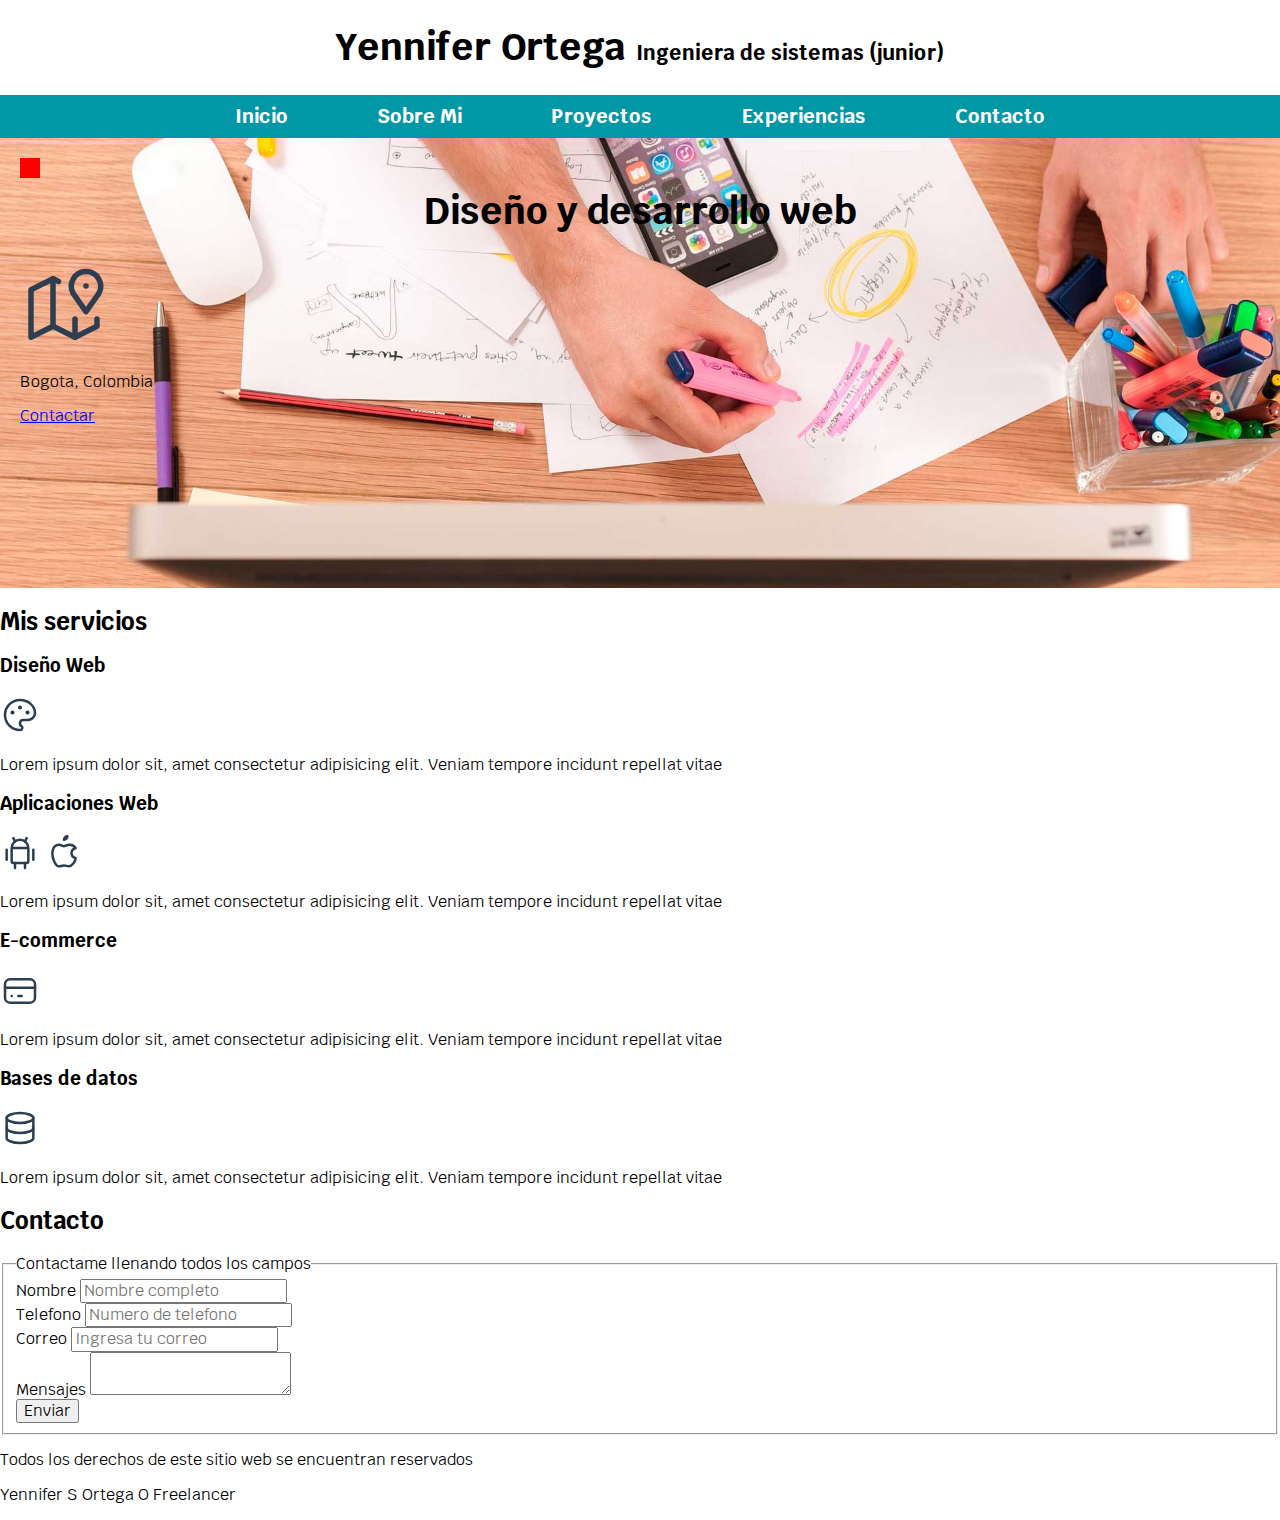
<file: freelancer_inicio/freelancer_inicio/index.html>
<!DOCTYPE html>
<html lang="es">
<head>
    <meta charset="UTF-8">
    <meta http-equiv="X-UA-Compatible" content="IE=edge">
    <meta name="viewport" content="width=device-width, initial-scale=1.0">
    <title>Diseñador freelancer</title>
    <link rel="preload" href="css/normalize.css" as="style">
    <link rel="stylesheet" href="css/normalize.css"> 
    <link href="https://fonts.googleapis.com/css2?family=Krub:wght@400;700&display=swap" rel="stylesheet">
    <link rel="preload" href="css/styles.css" as="style">
    <link rel="stylesheet" href="css/styles.css">
</head>
<body> 
    <header>
        <h1 class="titulo"> Yennifer Ortega <span>
            Ingeniera de sistemas (junior)
        </span> </h1>
    </header>

    <div class="nav-bg">
        <nav class="navegacion-principal contenedor"> 
            <a href="#">Inicio</a>
            <a href="#">Sobre Mi</a>
            <a href="#">Proyectos</a>
            <a href="#">Experiencias</a>
            <a href="#">Contacto</a>            
        </nav>
    </div>
    <section class="hero">
        <div class="contenido-hero">
        </div>
        <h2 class="titulo">Diseño y desarrollo web</h2>
        <p>
            <svg xmlns="http://www.w3.org/2000/svg" class="icon icon-tabler icon-tabler-map-2" width="88" height="88" viewBox="0 0 24 24" stroke-width="1.5" stroke="#2c3e50" fill="none" stroke-linecap="round" stroke-linejoin="round">
                <path stroke="none" d="M0 0h24v24H0z" fill="none"/>
                <line x1="18" y1="6" x2="18" y2="6.01" />
                <path d="M18 13l-3.5 -5a4 4 0 1 1 7 0l-3.5 5" />
                <polyline points="10.5 4.75 9 4 3 7 3 20 9 17 15 20 21 17 21 15" />
                <line x1="9" y1="4" x2="9" y2="17" />
                <line x1="15" y1="15" x2="15" y2="20" />
              </svg>
        </p>
        <p>Bogota, Colombia</p>

        <a href="#">Contactar</a>
    </section>
   
   <main>

    <h2>Mis servicios</h2>
    <section>
        <h3>Diseño Web</h3>
        <svg xmlns="http://www.w3.org/2000/svg" class="icon icon-tabler icon-tabler-palette" width="40" height="40" viewBox="0 0 24 24" stroke-width="1.5" stroke="#2c3e50" fill="none" stroke-linecap="round" stroke-linejoin="round">
            <path stroke="none" d="M0 0h24v24H0z" fill="none"/>
            <path d="M12 21a9 9 0 1 1 0 -18a9 8 0 0 1 9 8a4.5 4 0 0 1 -4.5 4h-2.5a2 2 0 0 0 -1 3.75a1.3 1.3 0 0 1 -1 2.25" />
            <circle cx="7.5" cy="10.5" r=".5" fill="currentColor" />
            <circle cx="12" cy="7.5" r=".5" fill="currentColor" />
            <circle cx="16.5" cy="10.5" r=".5" fill="currentColor" />
          </svg>
        <p>Lorem ipsum dolor sit, amet consectetur adipisicing elit. Veniam tempore incidunt repellat vitae</p>

    </section>
    
    <section>
        <h3>Aplicaciones Web</h3>
        <svg xmlns="http://www.w3.org/2000/svg" class="icon icon-tabler icon-tabler-brand-android" width="40" height="40" viewBox="0 0 24 24" stroke-width="1.5" stroke="#2c3e50" fill="none" stroke-linecap="round" stroke-linejoin="round">
            <path stroke="none" d="M0 0h24v24H0z" fill="none"/>
            <line x1="4" y1="10" x2="4" y2="16" />
            <line x1="20" y1="10" x2="20" y2="16" />
            <path d="M7 9h10v8a1 1 0 0 1 -1 1h-8a1 1 0 0 1 -1 -1v-8a5 5 0 0 1 10 0" />
            <line x1="8" y1="3" x2="9" y2="5" />
            <line x1="16" y1="3" x2="15" y2="5" />
            <line x1="9" y1="18" x2="9" y2="21" />
            <line x1="15" y1="18" x2="15" y2="21" />
          </svg>
          <svg xmlns="http://www.w3.org/2000/svg" class="icon icon-tabler icon-tabler-brand-apple" width="40" height="40" viewBox="0 0 24 24" stroke-width="1.5" stroke="#2c3e50" fill="none" stroke-linecap="round" stroke-linejoin="round">
            <path stroke="none" d="M0 0h24v24H0z" fill="none"/>
            <path d="M9 7c-3 0 -4 3 -4 5.5c0 3 2 7.5 4 7.5c1.088 -.046 1.679 -.5 3 -.5c1.312 0 1.5 .5 3 .5s4 -3 4 -5c-.028 -.01 -2.472 -.403 -2.5 -3c-.019 -2.17 2.416 -2.954 2.5 -3c-1.023 -1.492 -2.951 -1.963 -3.5 -2c-1.433 -.111 -2.83 1 -3.5 1c-.68 0 -1.9 -1 -3 -1z" />
            <path d="M12 4a2 2 0 0 0 2 -2a2 2 0 0 0 -2 2" />
          </svg>
        <p>Lorem ipsum dolor sit, amet consectetur adipisicing elit. Veniam tempore incidunt repellat vitae</p>
    </section>

    <section>
        <h3>E-commerce</h3>
        <svg xmlns="http://www.w3.org/2000/svg" class="icon icon-tabler icon-tabler-credit-card" width="40" height="40" viewBox="0 0 24 24" stroke-width="1.5" stroke="#2c3e50" fill="none" stroke-linecap="round" stroke-linejoin="round">
            <path stroke="none" d="M0 0h24v24H0z" fill="none"/>
            <rect x="3" y="5" width="18" height="14" rx="3" />
            <line x1="3" y1="10" x2="21" y2="10" />
            <line x1="7" y1="15" x2="7.01" y2="15" />
            <line x1="11" y1="15" x2="13" y2="15" />
          </svg>
        <p>Lorem ipsum dolor sit, amet consectetur adipisicing elit. Veniam tempore incidunt repellat vitae</p>
    </section>

    <section>
        <h3>Bases de datos</h3>
        <svg xmlns="http://www.w3.org/2000/svg" class="icon icon-tabler icon-tabler-database" width="40" height="40" viewBox="0 0 24 24" stroke-width="1.5" stroke="#2c3e50" fill="none" stroke-linecap="round" stroke-linejoin="round">
            <path stroke="none" d="M0 0h24v24H0z" fill="none"/>
            <ellipse cx="12" cy="6" rx="8" ry="3"></ellipse>
            <path d="M4 6v6a8 3 0 0 0 16 0v-6" />
            <path d="M4 12v6a8 3 0 0 0 16 0v-6" />
          </svg>
        <p>Lorem ipsum dolor sit, amet consectetur adipisicing elit. Veniam tempore incidunt repellat vitae</p>
    </section>
   </main> 

   <section>
    <h2>Contacto</h2>

    <FOrm>
        <fieldset>
            <legend>Contactame llenando todos los campos</legend>

            <div>
                <label>Nombre</label>
                <input type="text" placeholder="Nombre completo">
            </div>

            <div>
                <label>Telefono</label>
                <input type="tel" placeholder="Numero de telefono">
            </div>

            <div>
                <label>Correo</label>
                <input type="email" placeholder="Ingresa tu correo">
            </div>

            <div>
                <label>Mensajes</label>
                <textarea></textarea>
            </div>

            <div>
                <input type="submit"  value="Enviar">
            </div>            
        </fieldset>
    </FOrm>

   </section>
   
   <footer>
    <p>Todos los derechos de este sitio web se encuentran reservados </p>
    <p>Yennifer S Ortega O Freelancer</p>
   </footer>
</body>
</html>
</file>
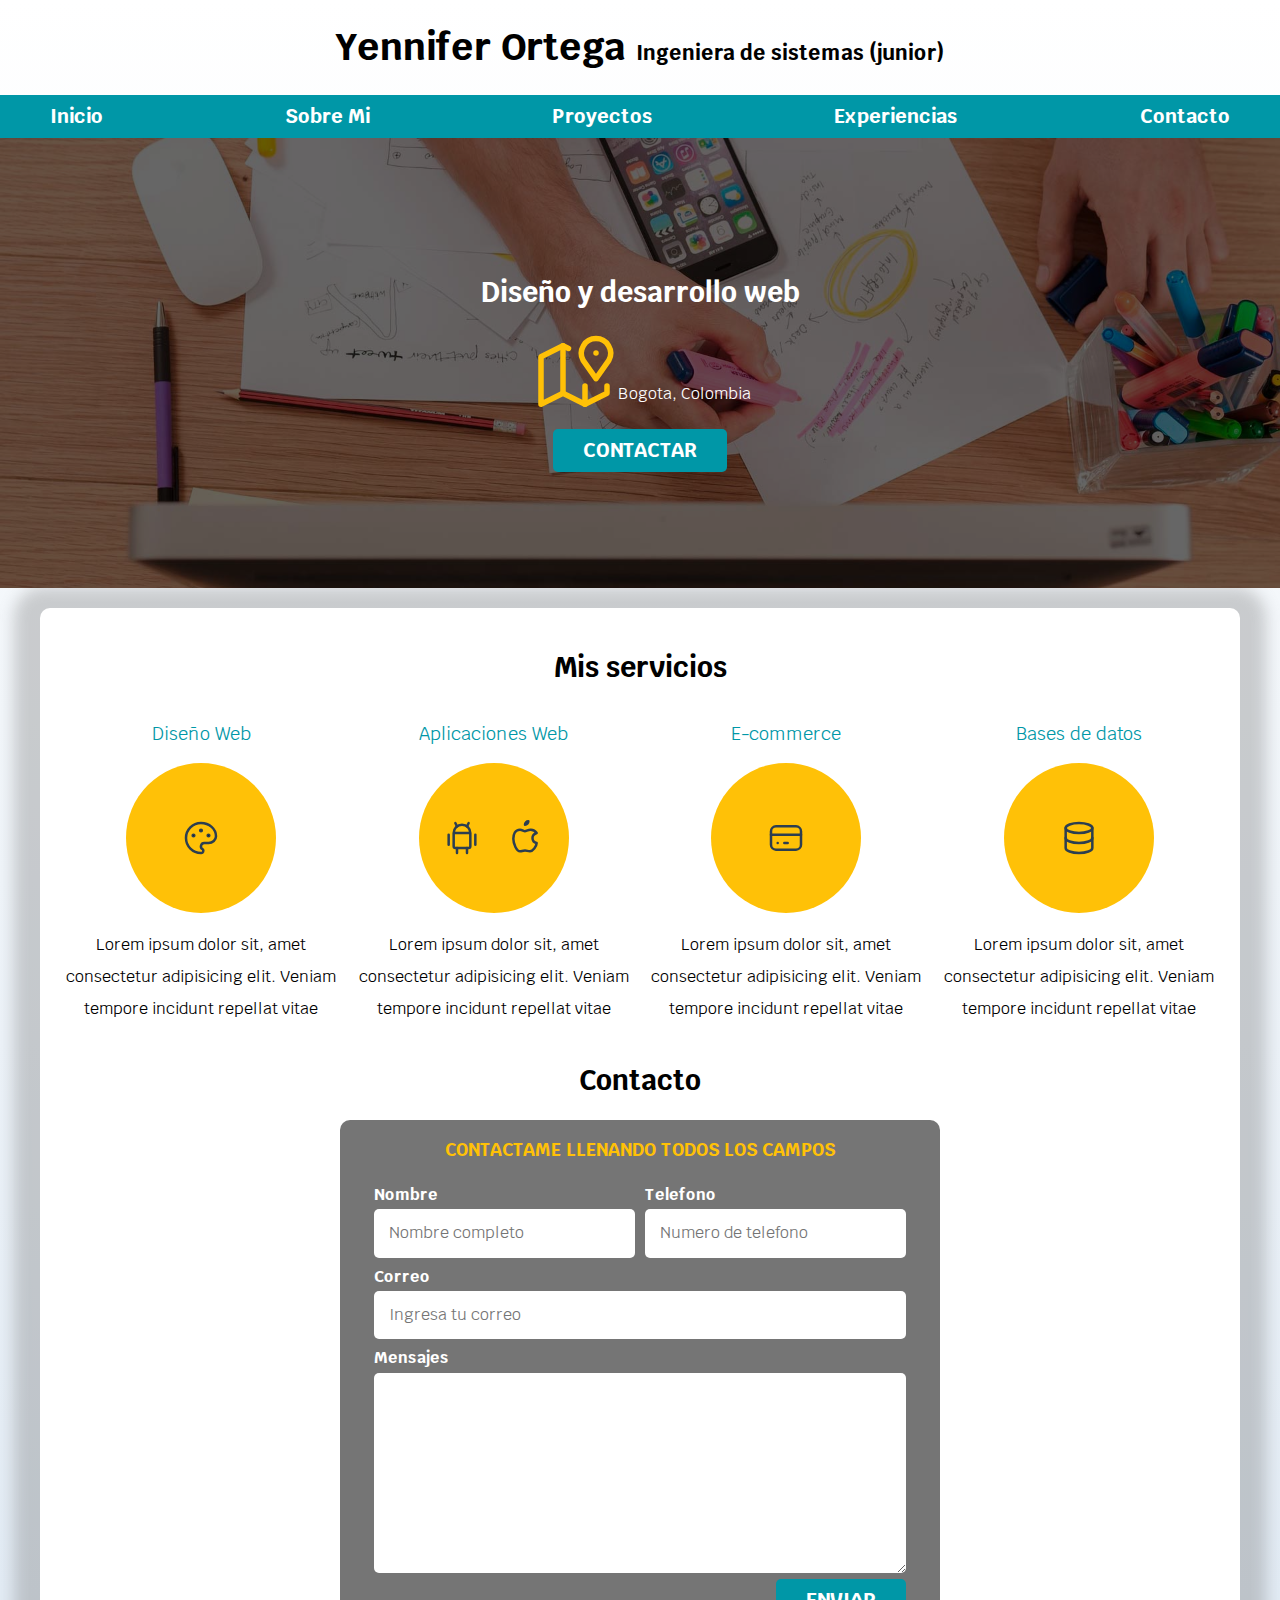
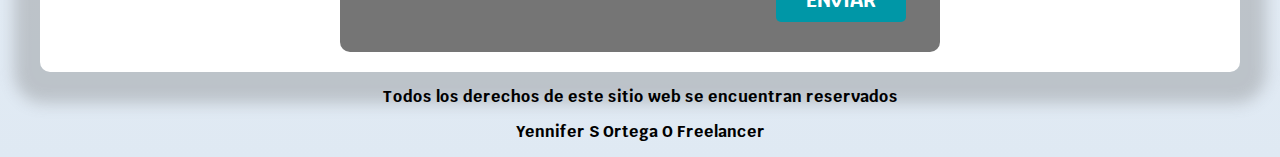
<file: PAGINA_WEB-MISPROYECTOS/PAGINA_WEB-MISPROYECTOS/PAGINA_WEB-MISPROYECTOS/index.html>
<!DOCTYPE html>
<html lang="es">

<head>
    <meta charset="UTF-8">
    <meta http-equiv="X-UA-Compatible" content="IE=edge">
    <meta name="viewport" content="width=device-width, initial-scale=1.0">
    <title>Diseñadora Freelancer</title>
    <link rel="preload" href="css/normalize.css" as="style">
    <link rel="stylesheet" href="css/normalize.css">
    <link href="https://fonts.googleapis.com/css2?family=Krub:wght@400;700&display=swap" rel="stylesheet">
    <link rel="preload" href="css/styles.css" as="style">
    <link rel="stylesheet" href="css/styles.css">
</head>

<body>
    <header>
        <h1 class="titulo"> Yennifer Ortega <span>
                Ingeniera de sistemas (junior)
            </span>
        </h1>
    </header>

    <div class="nav-bg">
        <nav class="navegacion-principal contenedor">
            <a href="#">Inicio</a>
            <a href="#">Sobre Mi</a>
            <a href="#">Proyectos</a>
            <a href="#">Experiencias</a>
            <a href="#">Contacto</a>
        </nav>
    </div>
    <section class="hero">
        <div class="contenido-hero">

            <h2 class="titulo">Diseño y desarrollo web</h2>
            <div class="ubicacion">
                <svg xmlns="http://www.w3.org/2000/svg" class="icon icon-tabler icon-tabler-map-2" width="88"
                    height="88" viewBox="0 0 24 24" stroke-width="1.5" stroke="#FFC107" fill="none"
                    stroke-linecap="round" stroke-linejoin="round">
                    <path stroke="none" d="M0 0h24v24H0z" fill="none" />
                    <line x1="18" y1="6" x2="18" y2="6.01" />
                    <path d="M18 13l-3.5 -5a4 4 0 1 1 7 0l-3.5 5" />
                    <polyline points="10.5 4.75 9 4 3 7 3 20 9 17 15 20 21 17 21 15" />
                    <line x1="9" y1="4" x2="9" y2="17" />
                    <line x1="15" y1="15" x2="15" y2="20" />
                </svg>

                <p>Bogota, Colombia</p>
            </div>
            <a class="boton" href="#">Contactar</a>
        </div>
    </section>

    <main class="contenedor sombra">

        <h2>Mis servicios</h2>
        <div class="servicios">
            <section class="servicio">
                <h3>Diseño Web</h3>
                <div class="iconos">
                    <svg xmlns="http://www.w3.org/2000/svg" class="icon icon-tabler icon-tabler-palette" width="40"
                        height="40" viewBox="0 0 24 24" stroke-width="1.5" stroke="#2c3e50" fill="none"
                        stroke-linecap="round" stroke-linejoin="round">
                        <path stroke="none" d="M0 0h24v24H0z" fill="none" />
                        <path
                            d="M12 21a9 9 0 1 1 0 -18a9 8 0 0 1 9 8a4.5 4 0 0 1 -4.5 4h-2.5a2 2 0 0 0 -1 3.75a1.3 1.3 0 0 1 -1 2.25" />
                        <circle cx="7.5" cy="10.5" r=".5" fill="currentColor" />
                        <circle cx="12" cy="7.5" r=".5" fill="currentColor" />
                        <circle cx="16.5" cy="10.5" r=".5" fill="currentColor" />
                    </svg>
                </div>
                <p>Lorem ipsum dolor sit, amet consectetur adipisicing elit. Veniam tempore incidunt repellat vitae</p>

            </section>

            <section class="servicio">
                <h3>Aplicaciones Web</h3>
                <div class="iconos">
                    <svg xmlns="http://www.w3.org/2000/svg" class="icon icon-tabler icon-tabler-brand-android"
                        width="40" height="40" viewBox="0 0 24 24" stroke-width="1.5" stroke="#2c3e50" fill="none"
                        stroke-linecap="round" stroke-linejoin="round">
                        <path stroke="none" d="M0 0h24v24H0z" fill="none" />
                        <line x1="4" y1="10" x2="4" y2="16" />
                        <line x1="20" y1="10" x2="20" y2="16" />
                        <path d="M7 9h10v8a1 1 0 0 1 -1 1h-8a1 1 0 0 1 -1 -1v-8a5 5 0 0 1 10 0" />
                        <line x1="8" y1="3" x2="9" y2="5" />
                        <line x1="16" y1="3" x2="15" y2="5" />
                        <line x1="9" y1="18" x2="9" y2="21" />
                        <line x1="15" y1="18" x2="15" y2="21" />
                    </svg>
                    <svg xmlns="http://www.w3.org/2000/svg" class="icon icon-tabler icon-tabler-brand-apple" width="40"
                        height="40" viewBox="0 0 24 24" stroke-width="1.5" stroke="#2c3e50" fill="none"
                        stroke-linecap="round" stroke-linejoin="round">
                        <path stroke="none" d="M0 0h24v24H0z" fill="none" />
                        <path
                            d="M9 7c-3 0 -4 3 -4 5.5c0 3 2 7.5 4 7.5c1.088 -.046 1.679 -.5 3 -.5c1.312 0 1.5 .5 3 .5s4 -3 4 -5c-.028 -.01 -2.472 -.403 -2.5 -3c-.019 -2.17 2.416 -2.954 2.5 -3c-1.023 -1.492 -2.951 -1.963 -3.5 -2c-1.433 -.111 -2.83 1 -3.5 1c-.68 0 -1.9 -1 -3 -1z" />
                        <path d="M12 4a2 2 0 0 0 2 -2a2 2 0 0 0 -2 2" />
                    </svg>
                </div>
                <p>Lorem ipsum dolor sit, amet consectetur adipisicing elit. Veniam tempore incidunt repellat vitae</p>
            </section>

            <section class="servicio">
                <h3>E-commerce</h3>
                <div class="iconos">
                    <svg xmlns="http://www.w3.org/2000/svg" class="icon icon-tabler icon-tabler-credit-card" width="40"
                        height="40" viewBox="0 0 24 24" stroke-width="1.5" stroke="#2c3e50" fill="none"
                        stroke-linecap="round" stroke-linejoin="round">
                        <path stroke="none" d="M0 0h24v24H0z" fill="none" />
                        <rect x="3" y="5" width="18" height="14" rx="3" />
                        <line x1="3" y1="10" x2="21" y2="10" />
                        <line x1="7" y1="15" x2="7.01" y2="15" />
                        <line x1="11" y1="15" x2="13" y2="15" />
                    </svg>
                </div>
                <p>Lorem ipsum dolor sit, amet consectetur adipisicing elit. Veniam tempore incidunt repellat vitae</p>
            </section>

            <section class="servicio">
                <h3>Bases de datos</h3>
                <div class="iconos">
                    <svg xmlns="http://www.w3.org/2000/svg" class="icon icon-tabler icon-tabler-database" width="40"
                        height="40" viewBox="0 0 24 24" stroke-width="1.5" stroke="#2c3e50" fill="none"
                        stroke-linecap="round" stroke-linejoin="round">
                        <path stroke="none" d="M0 0h24v24H0z" fill="none" />
                        <ellipse cx="12" cy="6" rx="8" ry="3"></ellipse>
                        <path d="M4 6v6a8 3 0 0 0 16 0v-6" />
                        <path d="M4 12v6a8 3 0 0 0 16 0v-6" />
                    </svg>
                </div>
                <p>Lorem ipsum dolor sit, amet consectetur adipisicing elit. Veniam tempore incidunt repellat vitae</p>
            </section>
        </div>


        <section>
            <h2>Contacto</h2>

            <FOrm class="formulario">
                <fieldset>
                    <legend>Contactame llenando todos los campos</legend>
                    <div class="contenedor-campos">
                        <div class="campo">
                            <label>Nombre</label>
                            <input class="input-text" type="text" placeholder="Nombre completo">
                        </div>

                        <div class="campo">
                            <label>Telefono</label>
                            <input class="input-text" type="tel" placeholder="Numero de telefono">
                        </div>

                        <div class="campo">
                            <label>Correo</label>
                            <input class="input-text" type="email" placeholder="Ingresa tu correo">
                        </div>

                        <div class="campo">
                            <label>Mensajes</label>
                            <textarea class="input-text"></textarea>
                        </div>
                    </div>
                    <div class="alinear-derecha flex">
                        <input class="boton w-sm-100" type="submit" value="Enviar">
                    </div>
                </fieldset>
            </FOrm>

        </section>
    </main>
    <footer class="footer">
        <p>Todos los derechos de este sitio web se encuentran reservados </p>
        <p>Yennifer S Ortega O Freelancer</p>
    </footer>
</body>

</html>
</file>
<file: freelancer_inicio/freelancer_inicio/css/styles.css>
:root {
    --blanco: #ffffff;
    --oscuro: #212121;
    --primario: #FFC107;
    --secundario: #0097A7;
    --gris: #757575;
}
html{
    font-size: 62.5%;
    box-sizing: border-box;
}
*, *:before, *:after {
    box-sizing: inherit;
}
body{
    font-size: 16px;/*1 rem =10 px*/  
    font-family: 'Krub', sans-serif; 
}
.titulo {
    text-align:center; 
    font-size: 3.8rem;  
    font-family:'Krub', sans-serif;;    
    }
.titulo span{
    font-size: 2.1rem;
}
.contenedor{
    max-width: 90rem;
    margin: 0 auto;
}
.nav-bg{
    background-color: var(--secundario);
}
.navegacion-principal{
    display: flex;
    flex-direction: column;
}
@media(min-width: 768px) {
    .navegacion-principal{
        flex-direction: row;
        justify-content: space-around;
    }
 
}
.navegacion-principal a {
    color: var(--blanco);
    text-decoration: none;
    font-size: 2rem;
    font-weight: bold;
    padding: 1rem;
}
.navegacion-principal a:hover{
    background-color: var(--primario);
    color: var(--oscuro);
}
.hero {
    background-image: url(../img/hero.jpg);
    background-repeat: no-repeat;
    background-size: cover;
    height: 450px;
    padding: 20px;
    position: relative;
}
.contenido-hero{
    position: absolute;
    background-color: red;
    width: 2rem;
    height: 2rem;


}
</file>
<file: PAGINA_WEB-MISPROYECTOS/PAGINA_WEB-MISPROYECTOS/PAGINA_WEB-MISPROYECTOS/css/styles.css>
/* selectores
x elemento es decir segun cada tipo de etiqueta
x id empezando con #
x clase emepzando con .
x atributo ejm href o src
combinacion de descendentes los hijos de las clases
.cliente > p selecciona a todos los hijos con esa etiqueta

se toma el ultimo que encuentre respecto a cada elemento segun la especifidad
si prefieres una cobre otra escribir important nrecomendable
la fuente es de google fonts luego de seleccionar el link dejarlo en el head del index
Normalize: permite unificar el diseño en todos lados
*/
:root {
    --blanco: #ffffff;
    --oscuro: #212121;
    --primario: #FFC107;
    --secundario: #0097A7;
    --gris: #757575;
    --grisclaro: #dfe9f3;
}

html {
    font-size: 62.5%;
    /* se coloca este porcentaje para igual los rem a px*/
    box-sizing: border-box;
    scroll-snap-type: y mandatory;
}

/*scroll snap*/
.servicios,
.navegacion-principal,
.formulario {
    scroll-snap-align: center;
    scroll-snap-stop: always;
}

*,
*:before,
*:after {
    box-sizing: inherit;
}

body {
    font-size: 16px;
    /*1 rem =10 px*/
    font-family: 'Krub', sans-serif;
    /*degradado*/
    background-image: linear-gradient(to top, var(--grisclaro) 0%, var(--blanco) 100%);
}

.contenedor {
    max-width: 120rem;
    margin: 0 auto;
    /* agregar separacion en el margen */
}

.boton {
    background-color: var(--secundario);
    color: var(--blanco);
    padding: 1rem 3rem;
    margin-top: 1rem;
    font-size: 2rem;
    text-decoration: none;
    text-transform: uppercase;
    font-weight: bold;
    border-radius: .5rem;
    width: 90%;
    text-align: center;
    border: none;
}

@media (min-width: 768px) {
    .boton {
        width: auto;
    }

}

.boton::hover {
    cursor: pointer;
}
.sombra {
    /*los tres comandos son prefijos segun el nav*/
    box-shadow: 0px 5px 15px 26px rgba(112, 112, 112, 0.32);
    background-color: var(--blanco);
    padding: 2rem;
    border-radius: 1rem;
}
/* tipografia*/
h1 {
    font-size: 3.8rem;
}
h2 {
    font-size: 2.8rem;
}
h3 {
    font-size: 1.8rem;
}
h1,
h2,
h3 {
    text-align: center;
}
/*titulos*/
.titulo span {
    font-size: 2.1rem;
}

/*utilidades*/
.w-sm-100{
    width: 100%;
}
@media (min-width: 768px) {
    .w-sm-100 {
        width: auto;
    }

}
.flex {
    display: flex;
}
.alinear-derecha {
    justify-content: flex-end;
}

/* se crea esa lase ocmo utilitaria*/
.nav-bg {
    background-color: var(--secundario);
}

.navegacion-principal {
    display: flex;
    flex-direction: column;
    /* display y felxbox distrubuir elementos*/
}

/* diseño responsive 
ruta de acceso automatizacion media querie C:\Users\YENNI\AppData\Roaming\Code\User\snippets\css.json
con mq se accede dedes aca
*/

@media(min-width: 768px) {
    .navegacion-principal {
        flex-direction: row;
        justify-content: space-between;
    }

}

.navegacion-principal a {
    color: var(--blanco);
    text-decoration: none;
    font-size: 2rem;
    font-weight: bold;
    /* negritas se coloca bold o 700*/
    padding: 1rem;
    text-align: center;
}

.navegacion-principal a:hover {
    /* hover da el efeceto que al pararse cambie de color
    hay diferentes seudoclases segun lo que se deseas*/
    background-color: var(--primario);
    color: var(--oscuro);
}

.hero {
    background-image: url(../img/hero.jpg);
    background-repeat: no-repeat;
    background-size: cover;
    height: 450px;
    /*padding: 20px;*/
    position: relative;
    margin-bottom: 2rem;
}

.contenido-hero {
    position: absolute;
    background-color: rgb(0 0 0 / 60%);
    width: 100%;
    height: 100%;
    display: flex;
    flex-direction: column;
    align-items: center;
    justify-content: center;
}

.contenido-hero h2,
.contenido-hero p {
    color: var(--blanco);

}

.contenido-hero .ubicacion {
    display: flex;
    align-items: flex-end;
}

/**servicios*/
@media (min-width: 768px) {
    .servicios {
        display: grid;
        grid-template-columns: repeat(4, 1fr);
        /* 1fr=25% fr es una fraccion de un elemento*/
        /* grid-template-rows: 200px 800px  ;
    version corta de los grids templates
    grid: 200px 800px / 200px 200px ;*/
        column-gap: 1rem;
    }
}

.servicio {
    display: flex;
    flex-direction: column;
    align-items: center;
}

.servicio h3 {
    color: var(--secundario);
    font-weight: normal;
}

.servicio p {
    line-height: 2;
    text-align: center;
}

.servicio .iconos {
    height: 15rem;
    width: 15rem;
    background-color: var(--primario);
    border-radius: 50%;
    display: flex;
    justify-content: space-evenly;
    align-items: center;
}

/**contacto*/
.formulario {
    background-color: var(--gris);
    width: min(60rem, 100%);
    /* funcion que evalua si el 100% de la pantalla es inferior al primer valor*/
    margin: 0 auto;
    padding: 2rem;
    border-radius: 1rem;
}

.formulario fieldset {
    border: none;
}

.formulario legend {
    text-align: center;
    font-size: 1.8rem;
    text-transform: uppercase;
    font-weight: 700;
    margin-bottom: 2rem;
    color: var(--primario);
}

@media (min-width: 768px) {
    .contenedor-campos {
        display: grid;
        grid-template-columns: repeat(2, 1fr);
        column-gap: 1rem;
        grid-template-rows: auto auto 20rem;
        padding-bottom: 2rem;
    }

    .campo:nth-child(3),
    .campo:nth-child(4) {
        grid-column: 1 / 3;
        /*cambia el orden dentro del grid segun la columna y fila*/
    }
}

.campo {
    margin-bottom: 1rem;
}

.campo label {
    color: var(--blanco);
    font-weight: bold;
    margin-bottom: .5rem;
    display: block;
}

.campo textarea {
    height: 20rem;

}

.input-text {
    width: 100%;
    border: none;
    padding: 1.5rem;
    border-radius: .5rem;

}

/*footer*/
.footer {
    text-align: center;
    font-weight: bold;
}
</file>
